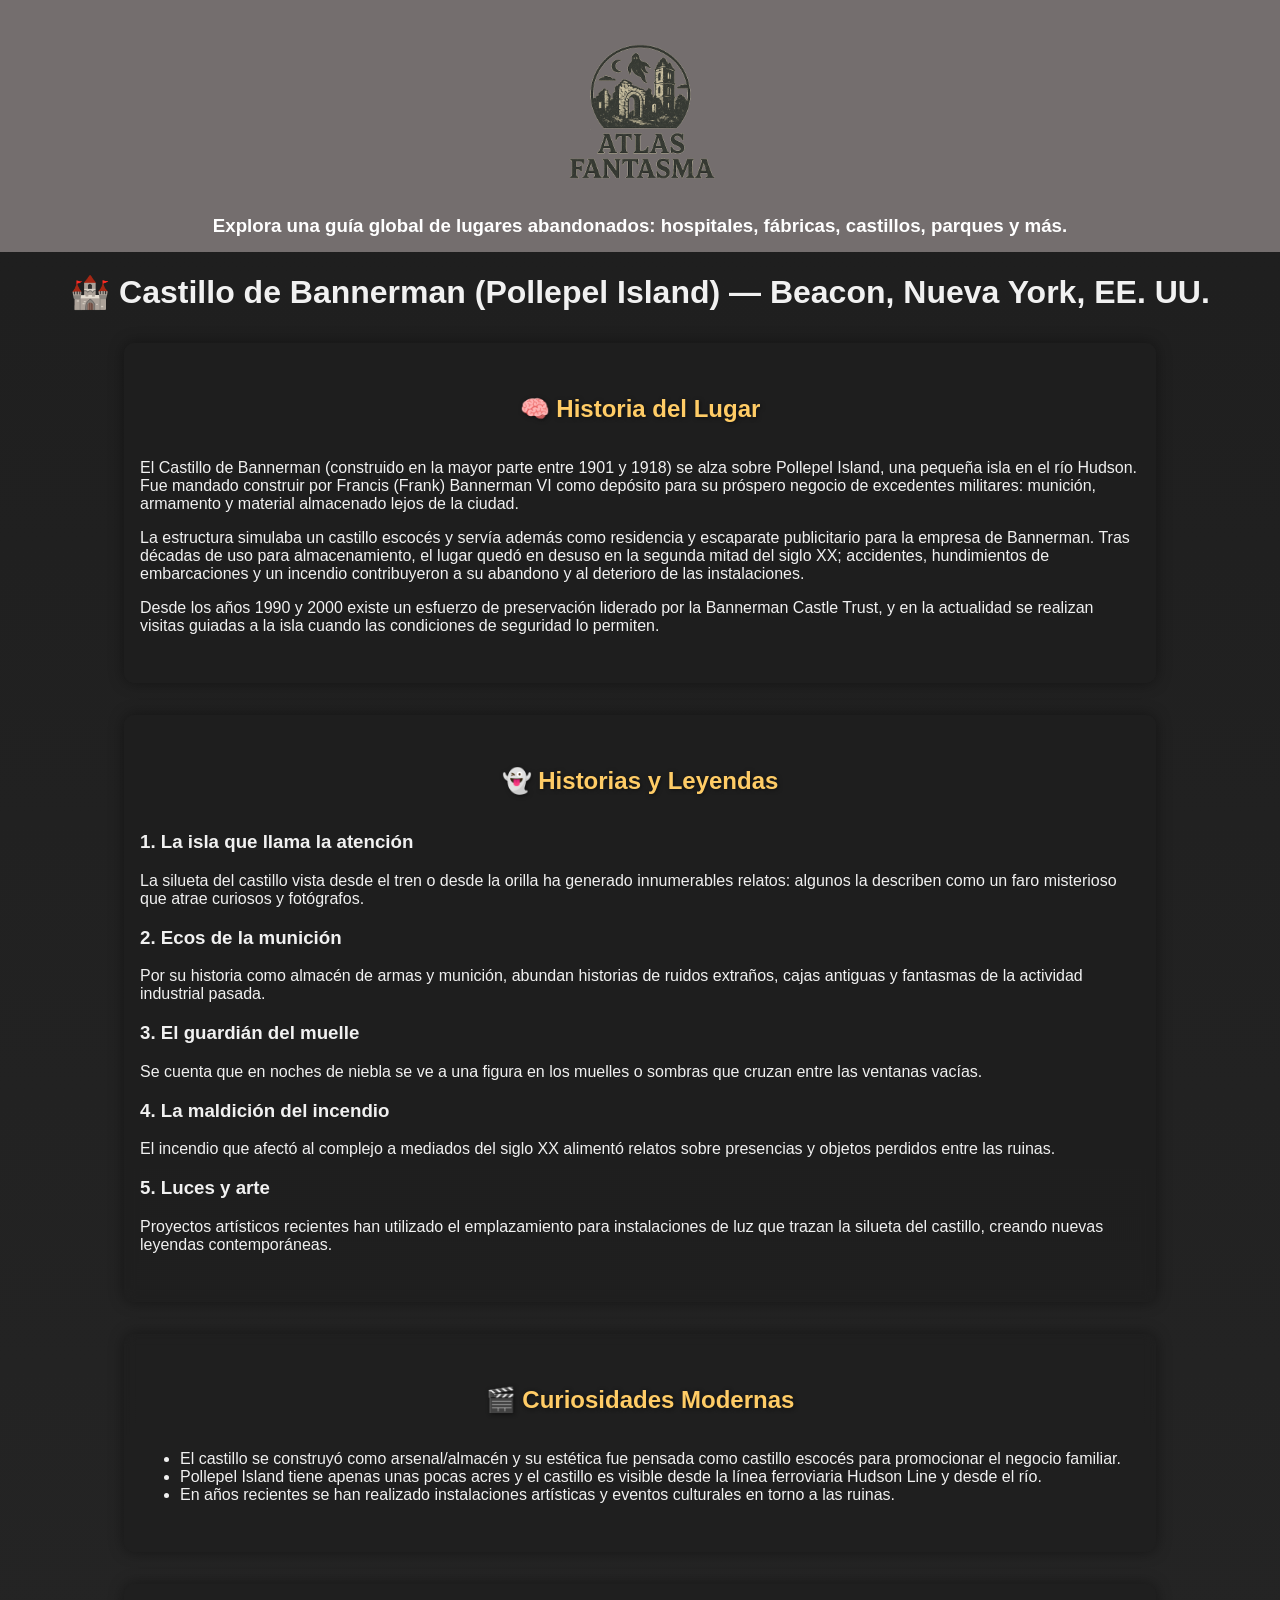
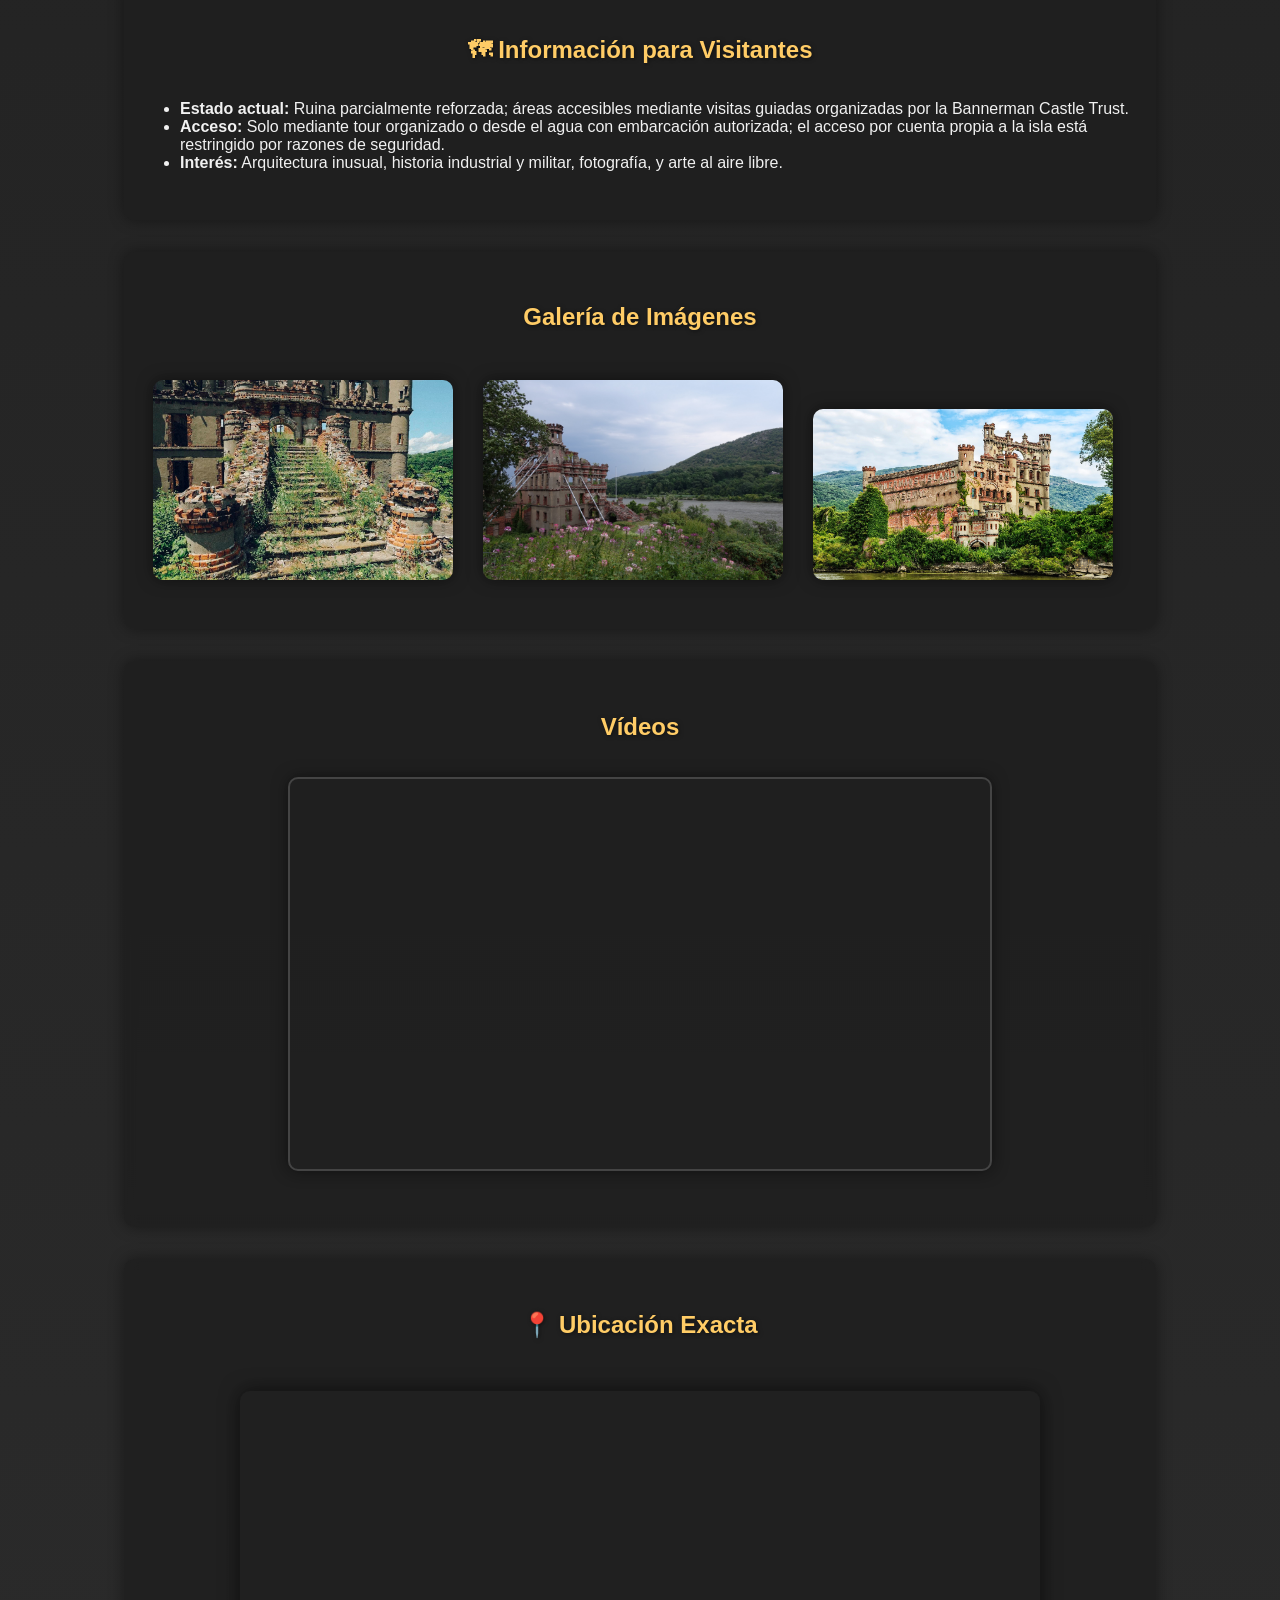
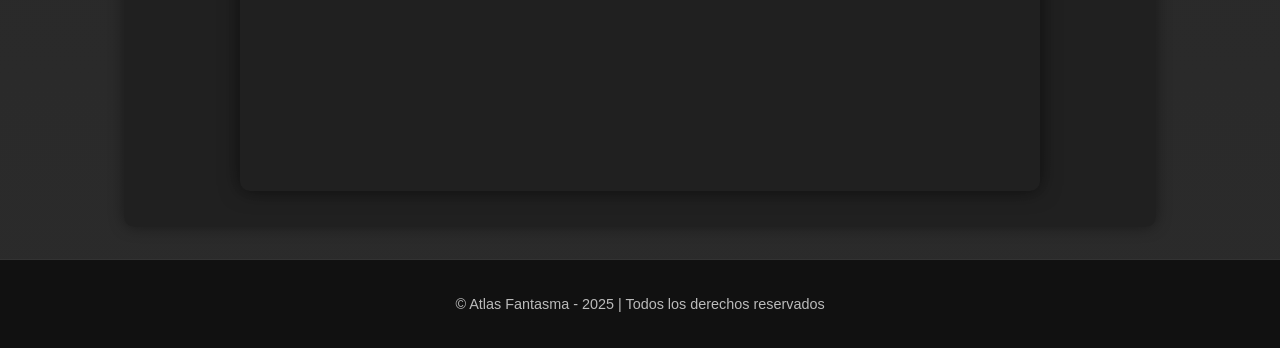
<file: html/bannerman.html>
<!DOCTYPE html>
<html lang="es">
<head>
  <meta charset="UTF-8" />
  <meta name="author" content="Atlas Fantasma">
  <meta name="description" content="Descubre la historia y las leyendas del Castillo de Bannerman, una fortaleza en ruinas situada en una isla del río Hudson.">
  <meta name="robots" content="index, follow">
  <meta name="viewport" content="width=device-width, initial-scale=1" />
  <title>Castillo de Bannerman (Nueva York, EE. UU.) - Atlas Fantasma</title>
    <link rel="icon" href="favicon.ico" type="image/x-icon">
    <link rel="stylesheet" href="../css/body.css">
</head>
<body>
     <!-- === BANNERS LATERALES === -->  <!-- ===
<div class="banner-lateral izquierda">
  <a href="https://tusitio-o-anunciante.com" target="_blank">
    <img src="imagenes/banner-izquierdo.jpg" alt="Publicidad Izquierda">
  </a>
</div>

<div class="banner-lateral derecha">
  <a href="https://tusitio-o-anunciante.com" target="_blank">
    <img src="imagenes/banner-derecho.jpg" alt="Publicidad Derecha">
  </a>
</div>=== -->
   <header>
    <a href="../index.html" target="_self">
    <img src="../imagenes/logo.png" height="180" alt="Atlas Fantasma"></a>
    <h3>Explora una guía global de lugares abandonados: hospitales, fábricas, castillos, parques y más.</h3>
  </header>
  <h1>🏰 Castillo de Bannerman (Pollepel Island) — Beacon, Nueva York, EE. UU.</h1>
  
  

    <section class="historia">
        <h2>🧠 Historia del Lugar</h2>
        <p>
            El Castillo de Bannerman (construido en la mayor parte entre 1901 y 1918) se alza sobre Pollepel Island, una pequeña isla en el río Hudson.
            Fue mandado construir por Francis (Frank) Bannerman VI como depósito para su próspero negocio de excedentes militares: munición, armamento y material almacenado lejos de la ciudad. 
        </p>
        <p>
            La estructura simulaba un castillo escocés y servía además como residencia y escaparate publicitario para la empresa de Bannerman. Tras décadas de uso para almacenamiento, el lugar quedó en desuso en la segunda mitad del siglo XX; accidentes, hundimientos de embarcaciones y un incendio contribuyeron a su abandono y al deterioro de las instalaciones.
        </p>
        <p>
            Desde los años 1990 y 2000 existe un esfuerzo de preservación liderado por la Bannerman Castle Trust, y en la actualidad se realizan visitas guiadas a la isla cuando las condiciones de seguridad lo permiten.
        </p>
    </section>

    <section class="leyendas">
        <h2>👻 Historias y Leyendas</h2>

        <article class="leyenda">
            <h3>1. La isla que llama la atención</h3>
            <p>La silueta del castillo vista desde el tren o desde la orilla ha generado innumerables relatos: algunos la describen como un faro misterioso que atrae curiosos y fotógrafos.</p>
        </article>

        <article class="leyenda">
            <h3>2. Ecos de la munición</h3>
            <p>Por su historia como almacén de armas y munición, abundan historias de ruidos extraños, cajas antiguas y fantasmas de la actividad industrial pasada.</p>
        </article>

        <article class="leyenda">
            <h3>3. El guardián del muelle</h3>
            <p>Se cuenta que en noches de niebla se ve a una figura en los muelles o sombras que cruzan entre las ventanas vacías.</p>
        </article>

        <article class="leyenda">
            <h3>4. La maldición del incendio</h3>
            <p>El incendio que afectó al complejo a mediados del siglo XX alimentó relatos sobre presencias y objetos perdidos entre las ruinas.</p>
        </article>

        <article class="leyenda">
            <h3>5. Luces y arte</h3>
            <p>Proyectos artísticos recientes han utilizado el emplazamiento para instalaciones de luz que trazan la silueta del castillo, creando nuevas leyendas contemporáneas.</p>
        </article>
    </section>

    <section class="curiosidades">
        <h2>🎬 Curiosidades Modernas</h2>
        <ul>
            <li>El castillo se construyó como arsenal/almacén y su estética fue pensada como castillo escocés para promocionar el negocio familiar.</li>
            <li>Pollepel Island tiene apenas unas pocas acres y el castillo es visible desde la línea ferroviaria Hudson Line y desde el río.</li>
            <li>En años recientes se han realizado instalaciones artísticas y eventos culturales en torno a las ruinas.</li>
        </ul>
    </section>

    <section class="info-util">
        <h2>🗺 Información para Visitantes</h2>
        <ul>
            <li><strong>Estado actual:</strong> Ruina parcialmente reforzada; áreas accesibles mediante visitas guiadas organizadas por la Bannerman Castle Trust.</li>
            <li><strong>Acceso:</strong> Solo mediante tour organizado o desde el agua con embarcación autorizada; el acceso por cuenta propia a la isla está restringido por razones de seguridad.</li>
            <li><strong>Interés:</strong> Arquitectura inusual, historia industrial y militar, fotografía, y arte al aire libre.</li>
        </ul>
    </section>


  <section>
    <h2>Galería de Imágenes</h2>
    <a href="../imagenes/bannerman.jpg" target="_self">
    <img src="../imagenes/bannerman.jpg" width="250" alt="Castillo de Bannerman" /></a>
    <a href="../imagenes/bannerman1.jpg" target="_self" >
    <img src="../imagenes/bannerman1.jpg" width="250" alt="Ruinas del Castillo de Bannerman"/></a>
    <a href="../imagenes/bannerman2.jpg" target="_self">
    <img src="../imagenes/bannerman2.jpg" width="250" alt="Vista del Castillo de Bannerman desde el río Hudson" /></a>
    
  </section>

  <section>
    <h2>Vídeos</h2>
    <div class="video-container">
      <!-- Vídeo de exploración de Bannerman (ejemplo) -->
      <iframe src="https://www.youtube.com/embed/8ccVxLv5hII" title="Exploración de Bannerman Castle" frameborder="0" allowfullscreen></iframe>
    </div>
 </section>

 <section class="ubicacion">
  <h2>📍 Ubicación Exacta</h2>
  <iframe 
    src="https://www.google.com/maps/embed?pb=!1m14!1m8!1m3!1d4836.0!2d-73.9889!3d41.4553!3m2!1i1024!2i768!4f13.1!3m3!1m2!1s0x0%3A0x0!2zNDHCsDI3JzE5LjQiTiA3M8KwNTknMTkuNiJX!5e0!3m2!1ses!2sus!4v1699999999999" 
    allowfullscreen="" 
    loading="lazy" 
    referrerpolicy="no-referrer-when-downgrade"
    style="width:100%;height:400px;border:0;">
  </iframe>
</section>

     <footer>
        <p>© Atlas Fantasma - 2025 | Todos los derechos reservados</p>
    </footer>

</body>
</html>
</file>
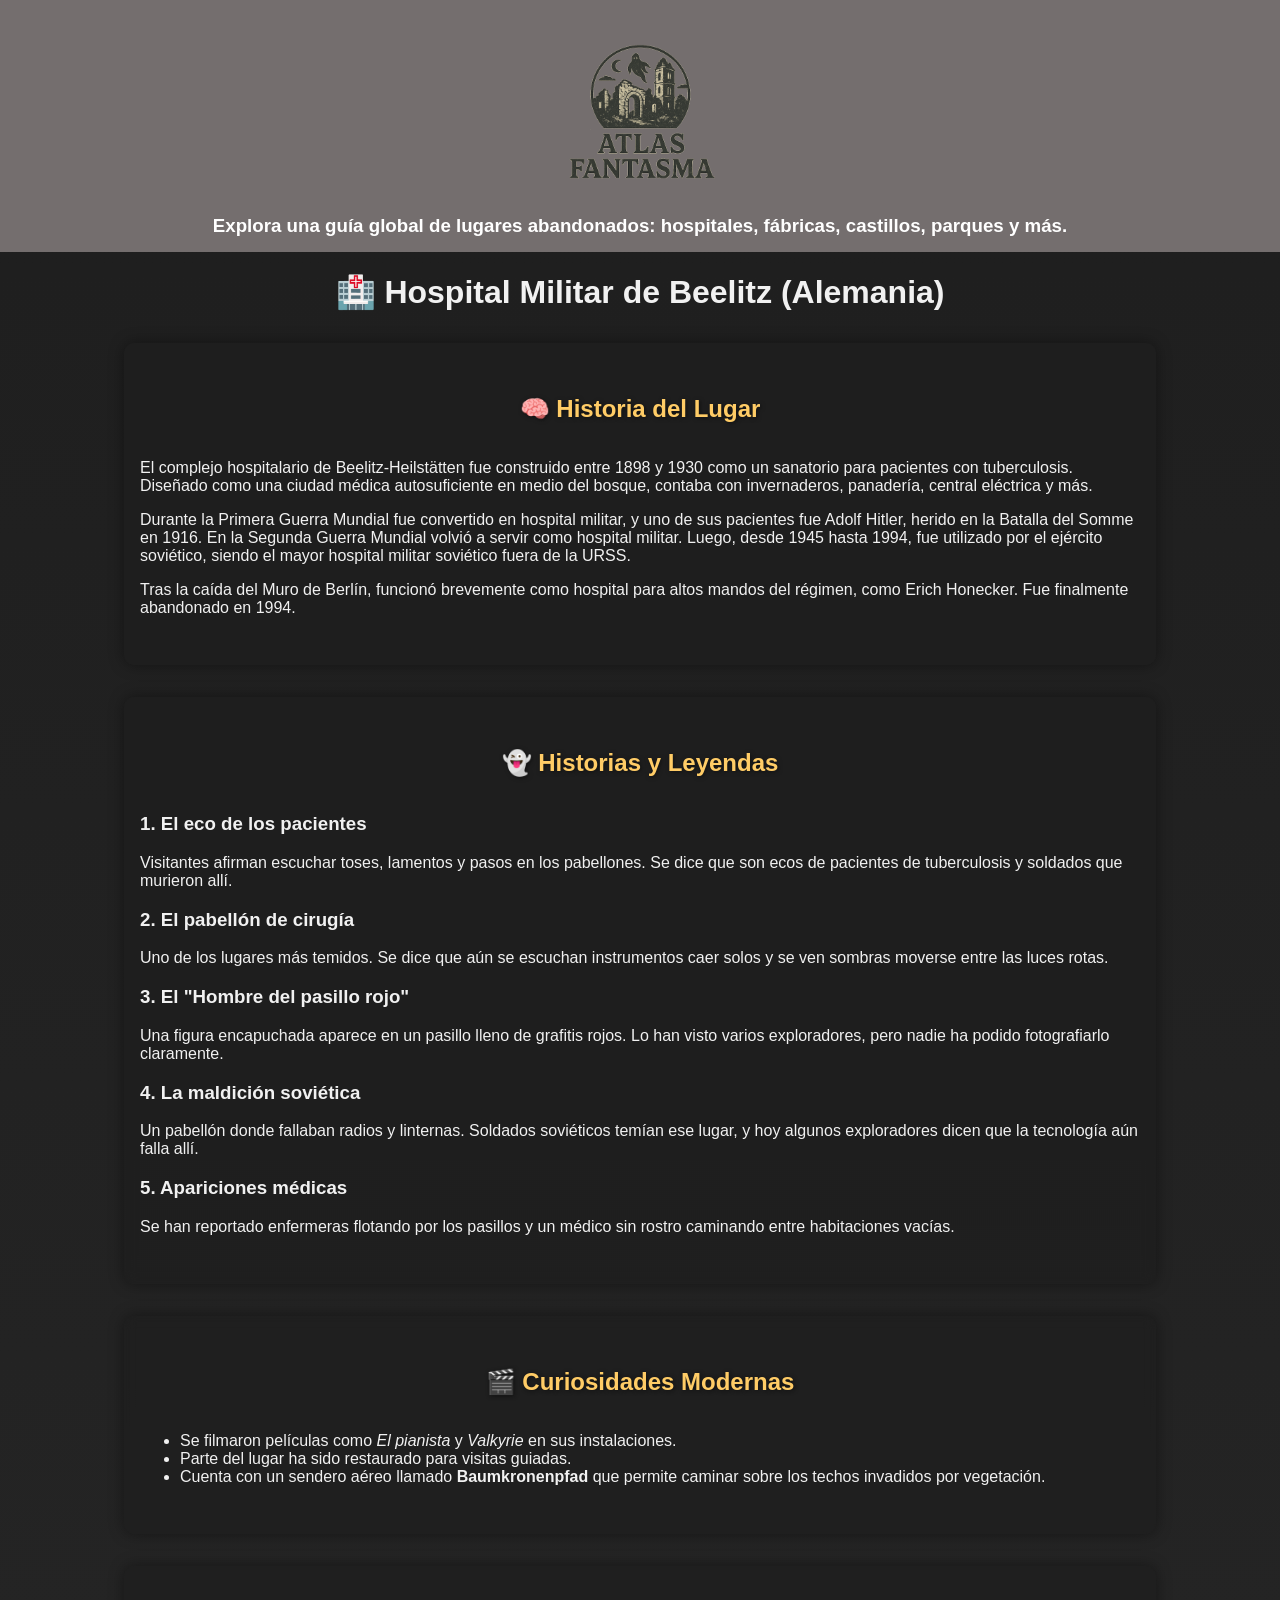
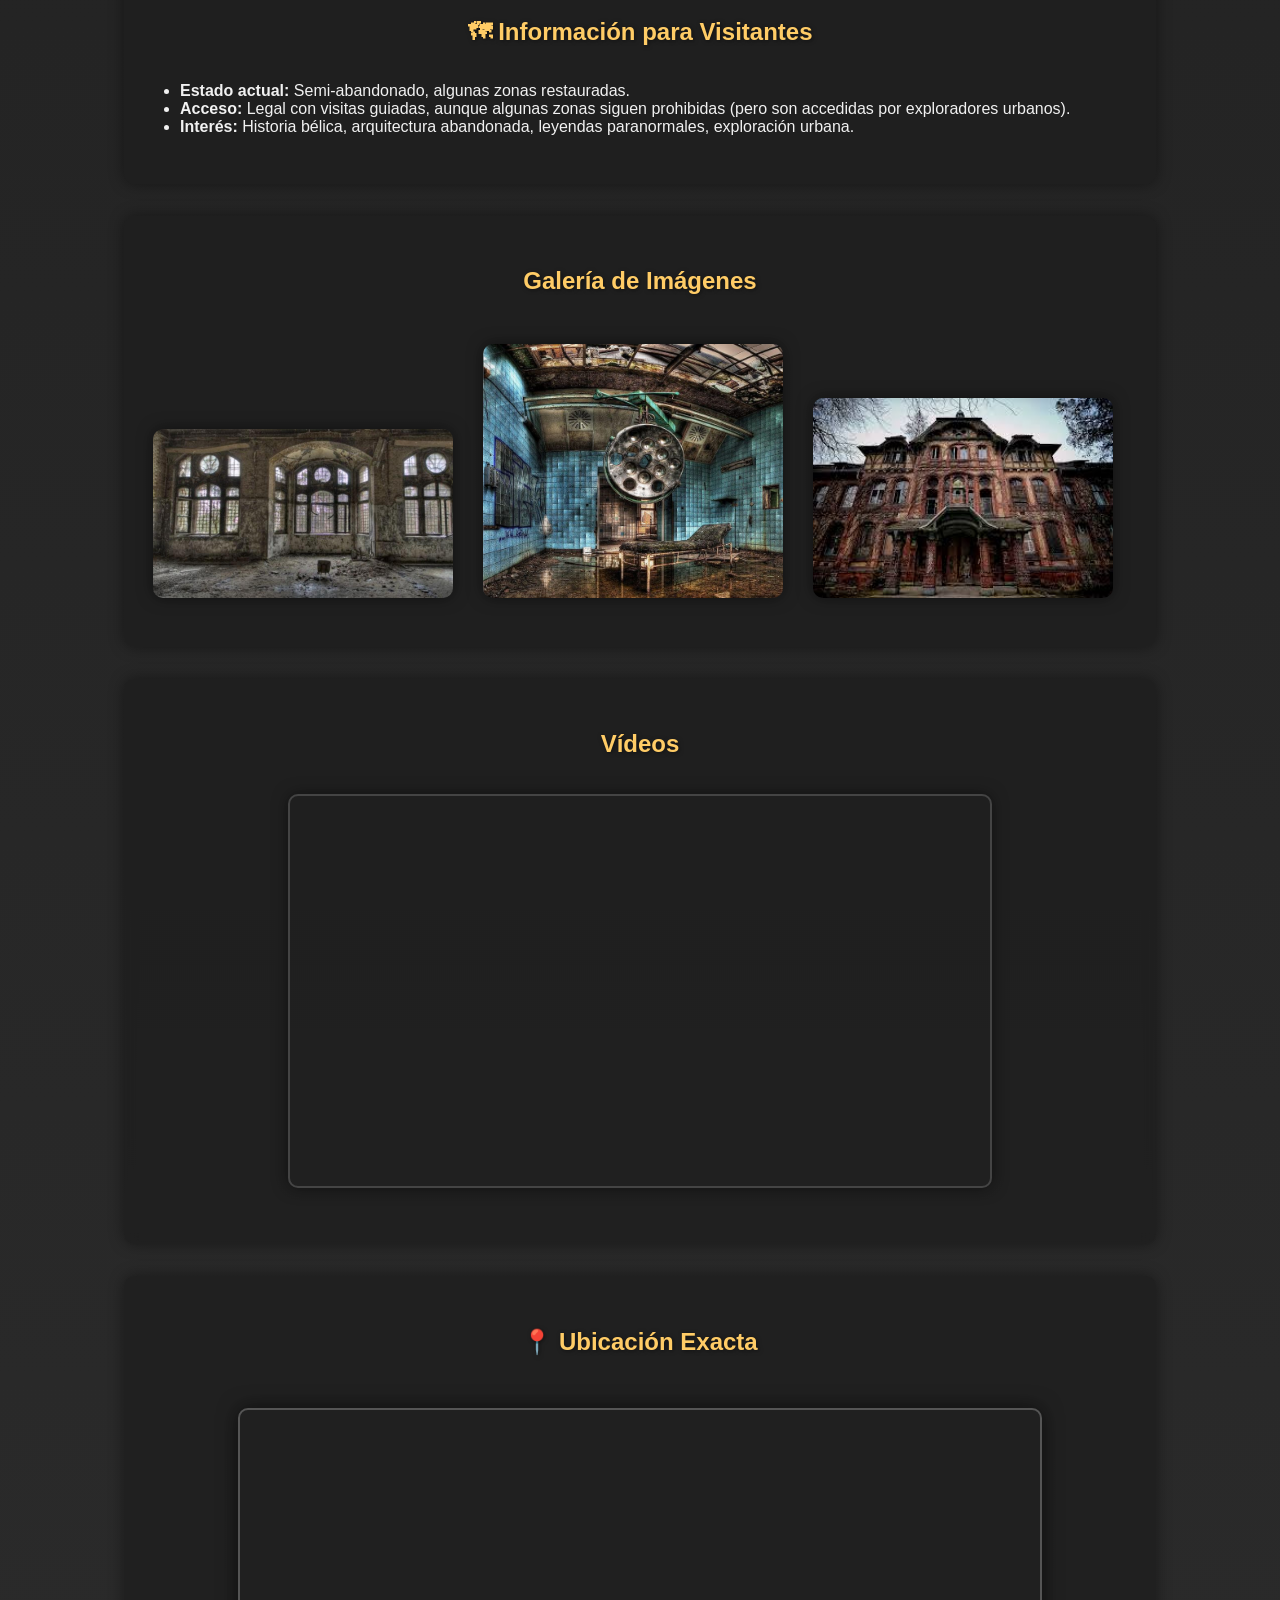
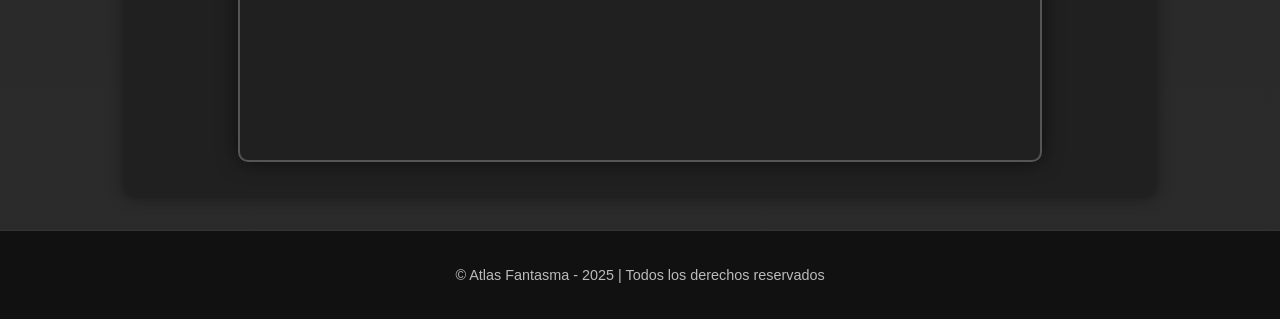
<file: html/HospitalMilitarAlemania.html>
<!DOCTYPE html>
<html lang="es">
<head>
  <meta charset="UTF-8" />
  <meta name="author" content="Atlas Fantasma">
  <meta name="description" content="Historia, leyendas y curiosidades del Hospital Militar de Beelitz, uno de los lugares abandonados más famosos de Alemania.">
  <meta name="robots" content="index, follow">
  <meta name="viewport" content="width=device-width, initial-scale=1" />
  <title>Hospital Militar de Beelitz (Alemania) - Atlas Fantasma</title>
    <link rel="icon" href="favicon.ico" type="image/x-icon">
    <link rel="stylesheet" href="../css/body.css">
 
</head>
<body>
     <!-- === BANNERS LATERALES === -->  <!-- ===
<div class="banner-lateral izquierda">
  <a href="https://tusitio-o-anunciante.com" target="_blank">
    <img src="imagenes/banner-izquierdo.jpg" alt="Publicidad Izquierda">
  </a>
</div>

<div class="banner-lateral derecha">
  <a href="https://tusitio-o-anunciante.com" target="_blank">
    <img src="imagenes/banner-derecho.jpg" alt="Publicidad Derecha">
  </a>
</div>=== -->
   <header>
    <a href="../index.html" target="_self">
    <img src="../imagenes/logo.png" height="180"  alt="Atlas Fantasma"></a>
    <h3>Explora una guía global de lugares abandonados: hospitales, fábricas, castillos, parques y más.</h3>
  </header>
  <h1>🏥 Hospital Militar de Beelitz (Alemania)</h1>
  
 

    <section class="historia">
        <h2>🧠 Historia del Lugar</h2>
        <p>
            El complejo hospitalario de Beelitz-Heilstätten fue construido entre 1898 y 1930 como un sanatorio para pacientes con tuberculosis. 
            Diseñado como una ciudad médica autosuficiente en medio del bosque, contaba con invernaderos, panadería, central eléctrica y más.
        </p>
        <p>
            Durante la Primera Guerra Mundial fue convertido en hospital militar, y uno de sus pacientes fue Adolf Hitler, herido en la Batalla del Somme en 1916.
            En la Segunda Guerra Mundial volvió a servir como hospital militar. Luego, desde 1945 hasta 1994, fue utilizado por el ejército soviético, siendo el mayor hospital militar soviético fuera de la URSS.
        </p>
        <p>
            Tras la caída del Muro de Berlín, funcionó brevemente como hospital para altos mandos del régimen, como Erich Honecker. Fue finalmente abandonado en 1994.
        </p>
    </section>

    <section class="leyendas">
        <h2>👻 Historias y Leyendas</h2>

        <article class="leyenda">
            <h3>1. El eco de los pacientes</h3>
            <p>Visitantes afirman escuchar toses, lamentos y pasos en los pabellones. Se dice que son ecos de pacientes de tuberculosis y soldados que murieron allí.</p>
        </article>

        <article class="leyenda">
            <h3>2. El pabellón de cirugía</h3>
            <p>Uno de los lugares más temidos. Se dice que aún se escuchan instrumentos caer solos y se ven sombras moverse entre las luces rotas.</p>
        </article>

        <article class="leyenda">
            <h3>3. El "Hombre del pasillo rojo"</h3>
            <p>Una figura encapuchada aparece en un pasillo lleno de grafitis rojos. Lo han visto varios exploradores, pero nadie ha podido fotografiarlo claramente.</p>
        </article>

        <article class="leyenda">
            <h3>4. La maldición soviética</h3>
            <p>Un pabellón donde fallaban radios y linternas. Soldados soviéticos temían ese lugar, y hoy algunos exploradores dicen que la tecnología aún falla allí.</p>
        </article>

        <article class="leyenda">
            <h3>5. Apariciones médicas</h3>
            <p>Se han reportado enfermeras flotando por los pasillos y un médico sin rostro caminando entre habitaciones vacías.</p>
        </article>
    </section>

    <section class="curiosidades">
        <h2>🎬 Curiosidades Modernas</h2>
        <ul>
            <li>Se filmaron películas como <em>El pianista</em> y <em>Valkyrie</em> en sus instalaciones.</li>
            <li>Parte del lugar ha sido restaurado para visitas guiadas.</li>
            <li>Cuenta con un sendero aéreo llamado <strong>Baumkronenpfad</strong> que permite caminar sobre los techos invadidos por vegetación.</li>
        </ul>
    </section>

    <section class="info-util">
        <h2>🗺 Información para Visitantes</h2>
        <ul>
            <li><strong>Estado actual:</strong> Semi-abandonado, algunas zonas restauradas.</li>
            <li><strong>Acceso:</strong> Legal con visitas guiadas, aunque algunas zonas siguen prohibidas (pero son accedidas por exploradores urbanos).</li>
            <li><strong>Interés:</strong> Historia bélica, arquitectura abandonada, leyendas paranormales, exploración urbana.</li>
        </ul>
    </section>

 


  <section>
    <h2>Galería de Imágenes</h2>
    <a href="../imagenes/hospital.jpg" target="_self">
    <img src="../imagenes/hospital.jpg" width="250" alt="Hospital Militar de Beelitz" /></a>
    <a href="../imagenes/hospital0.jpg" target="_self">
    <img src="../imagenes/hospital0.jpg" width="250" alt="Pasillos del Hospital Militar de Beelitz"/></a>
    <a href="../imagenes/hospital1.jpg" target="_self">
    <img src="../imagenes/hospital1.jpg" width="250" alt="Interior abandonado del Hospital Militar de Beelitz"/></a>
    
  </section>

  <section>
    <h2>Vídeos</h2>
    <div class="video-container">
      <iframe src="https://www.youtube.com/embed/rLXuM6tF5sw" title="Exploración de Beelitz-Heilstätten" frameborder="0" allowfullscreen></iframe>
    </div>
 </section>
 <section class="ubicacion">
  <h2>📍 Ubicación Exacta</h2>
  <iframe 
    src="https://www.google.com/maps/embed?pb=!1m14!1m8!1m3!1d9697.63031305192!2d12.965431!3d52.245569!3m2!1i1024!2i768!4f13.1!3m3!1m2!1s0x47a8e7ff3e8bb1bb%3A0x123456789abcdef!2sBeelitz-Heilst%C3%A4tten!5e0!3m2!1ses!2sus!4v1698200000000" 
    allowfullscreen="" 
    loading="lazy" 
    referrerpolicy="no-referrer-when-downgrade">
  </iframe>
</section>


 
     <footer>
        <p>© Atlas Fantasma - 2025 | Todos los derechos reservados</p>
    </footer>

</body>
</html>
</file>
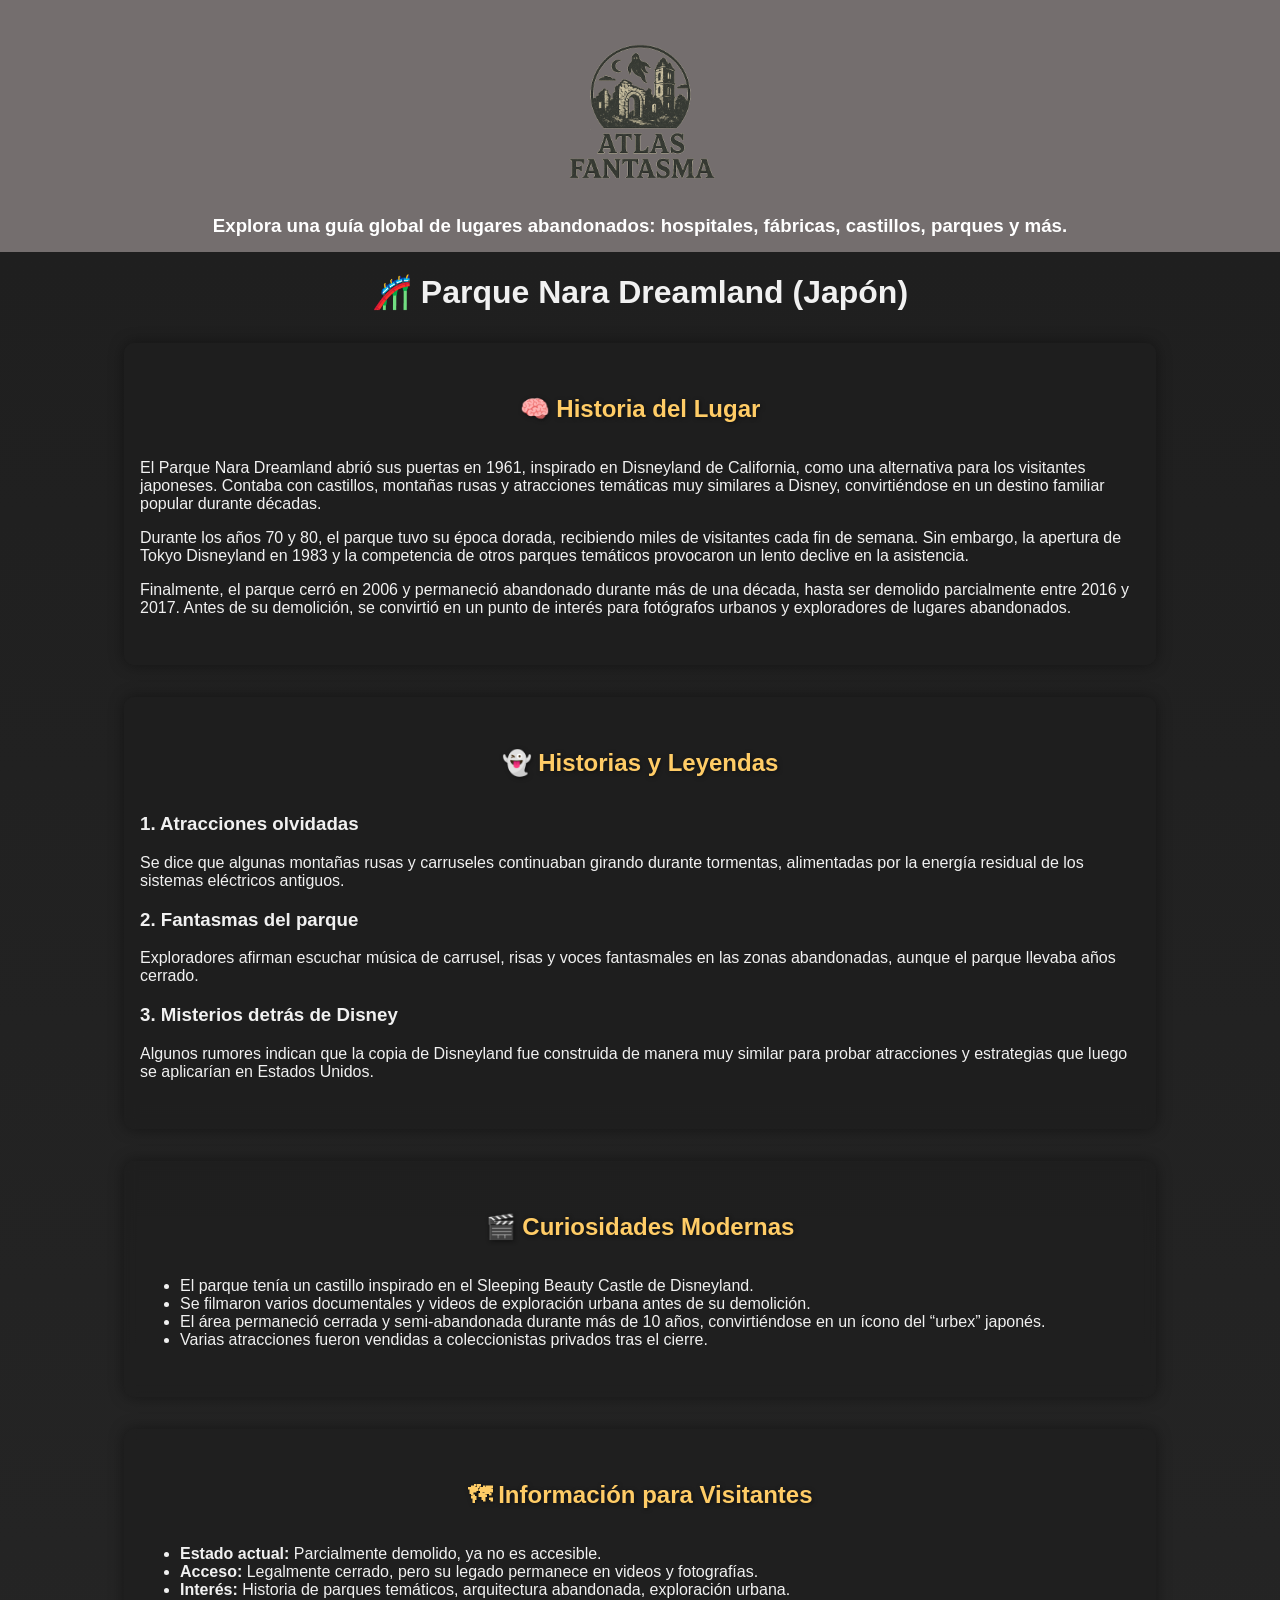
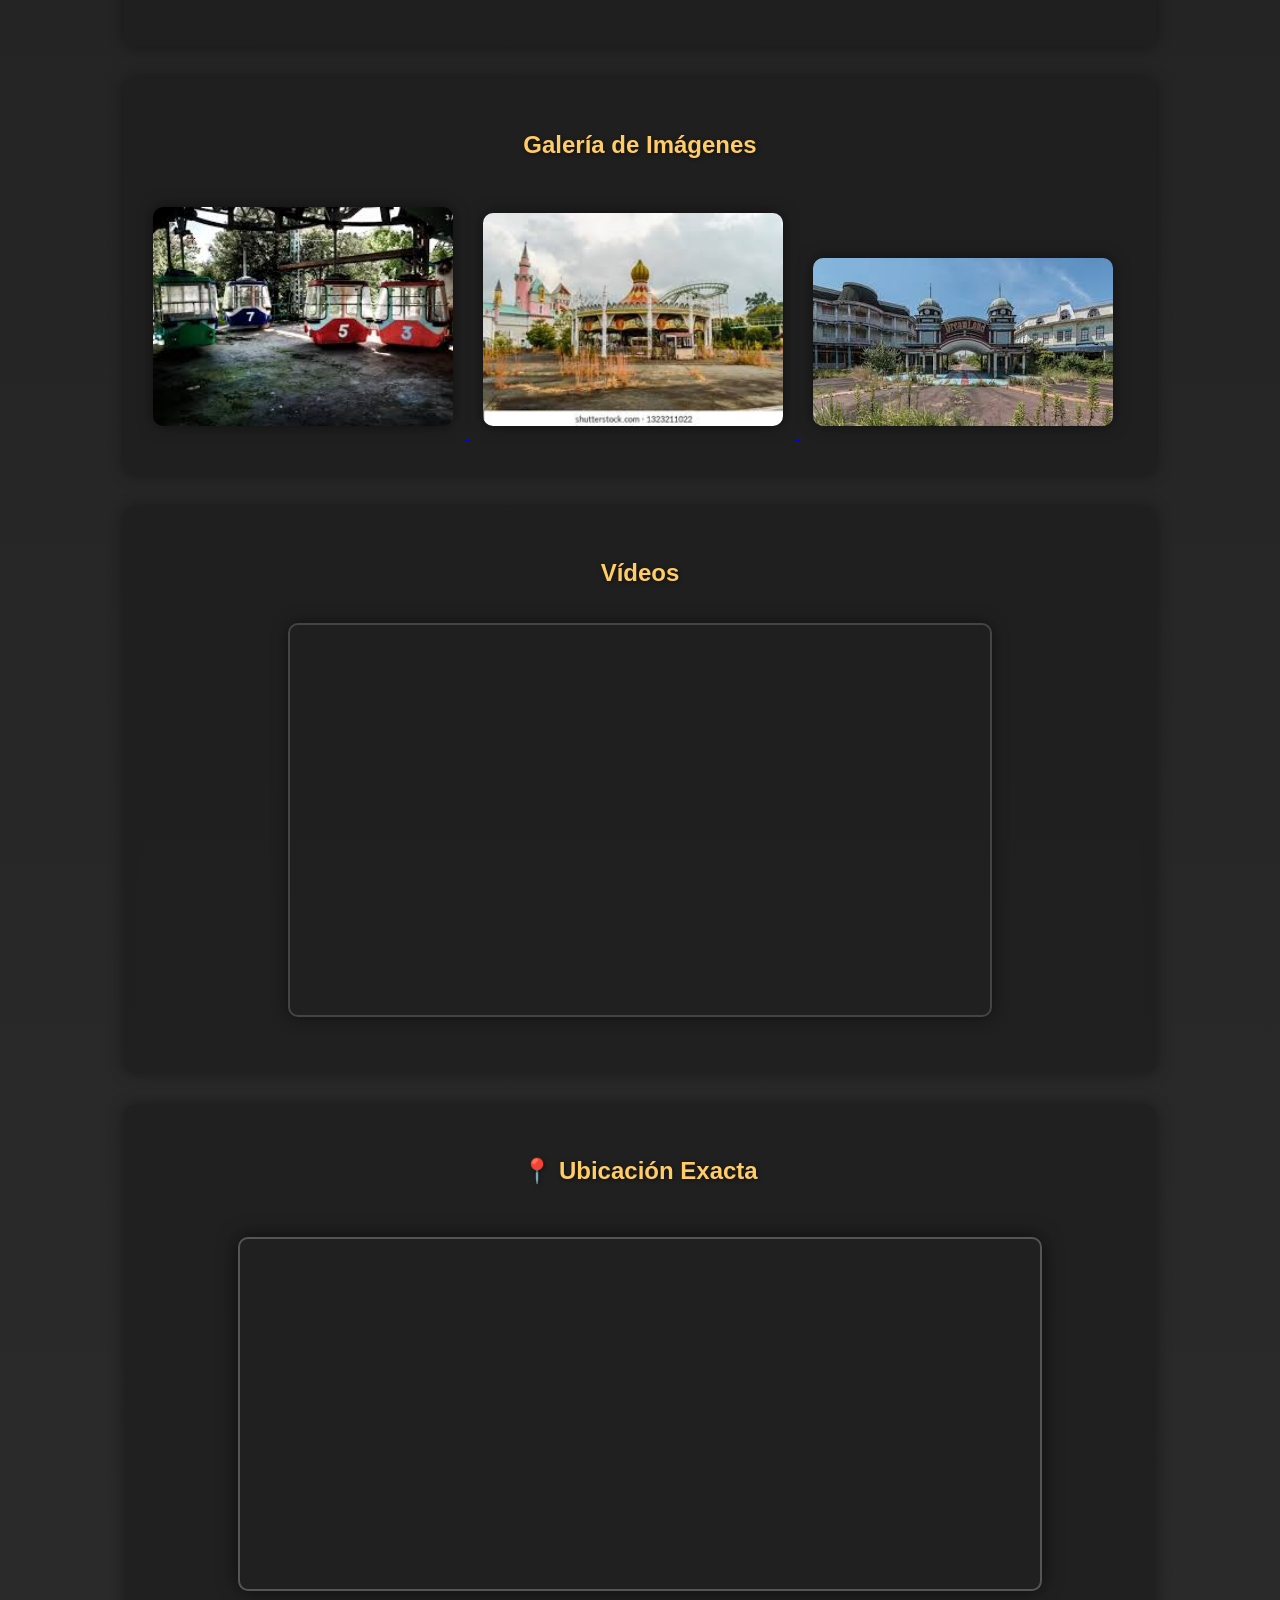
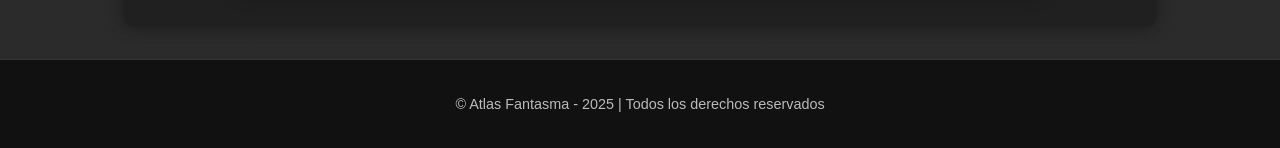
<file: html/parquenara.html>
<!DOCTYPE html>
<html lang="es">
<head>
  <meta charset="UTF-8" />
  <meta name="viewport" content="width=device-width, initial-scale=1" />
  <title> Parque Nara Dreamland (Japón) - Atlas Fantasma</title>
  <link rel="icon" href="favicon.ico" type="image/x-icon">
  <link rel="stylesheet" href="../css/body.css">
</head>
<body>
   <!-- === BANNERS LATERALES === -->  <!-- ===
<div class="banner-lateral izquierda">
  <a href="https://tusitio-o-anunciante.com" target="_blank">
    <img src="imagenes/banner-izquierdo.jpg" alt="Publicidad Izquierda">
  </a>
</div>

<div class="banner-lateral derecha">
  <a href="https://tusitio-o-anunciante.com" target="_blank">
    <img src="imagenes/banner-derecho.jpg" alt="Publicidad Derecha">
  </a>
</div>=== -->
  <header>
    <a href="../index.html" target="_self">
      <img src="../imagenes/logo.png" height="180" alt="Logo de Atlas Fantasma">
    </a>
    <h3>Explora una guía global de lugares abandonados: hospitales, fábricas, castillos, parques y más.</h3>
  </header>
  <h1>🎢 Parque Nara Dreamland (Japón)</h1>
  
  <section class="historia">
    <h2>🧠 Historia del Lugar</h2>
    <p>
      El Parque Nara Dreamland abrió sus puertas en 1961, inspirado en Disneyland de California, como una alternativa para los visitantes japoneses. Contaba con castillos, montañas rusas y atracciones temáticas muy similares a Disney, convirtiéndose en un destino familiar popular durante décadas.
    </p>
    <p>
      Durante los años 70 y 80, el parque tuvo su época dorada, recibiendo miles de visitantes cada fin de semana. Sin embargo, la apertura de Tokyo Disneyland en 1983 y la competencia de otros parques temáticos provocaron un lento declive en la asistencia.
    </p>
    <p>
      Finalmente, el parque cerró en 2006 y permaneció abandonado durante más de una década, hasta ser demolido parcialmente entre 2016 y 2017. Antes de su demolición, se convirtió en un punto de interés para fotógrafos urbanos y exploradores de lugares abandonados.
    </p>
  </section>

  <section class="leyendas">
    <h2>👻 Historias y Leyendas</h2>
    <article class="leyenda">
      <h3>1. Atracciones olvidadas</h3>
      <p>Se dice que algunas montañas rusas y carruseles continuaban girando durante tormentas, alimentadas por la energía residual de los sistemas eléctricos antiguos.</p>
    </article>
    <article class="leyenda">
      <h3>2. Fantasmas del parque</h3>
      <p>Exploradores afirman escuchar música de carrusel, risas y voces fantasmales en las zonas abandonadas, aunque el parque llevaba años cerrado.</p>
    </article>
    <article class="leyenda">
      <h3>3. Misterios detrás de Disney</h3>
      <p>Algunos rumores indican que la copia de Disneyland fue construida de manera muy similar para probar atracciones y estrategias que luego se aplicarían en Estados Unidos.</p>
    </article>
  </section>

  <section class="curiosidades">
    <h2>🎬 Curiosidades Modernas</h2>
    <ul>
      <li>El parque tenía un castillo inspirado en el Sleeping Beauty Castle de Disneyland.</li>
      <li>Se filmaron varios documentales y videos de exploración urbana antes de su demolición.</li>
      <li>El área permaneció cerrada y semi-abandonada durante más de 10 años, convirtiéndose en un ícono del “urbex” japonés.</li>
      <li>Varias atracciones fueron vendidas a coleccionistas privados tras el cierre.</li>
    </ul>
  </section>

  <section class="info-util">
    <h2>🗺 Información para Visitantes</h2>
    <ul>
      <li><strong>Estado actual:</strong> Parcialmente demolido, ya no es accesible.</li>
      <li><strong>Acceso:</strong> Legalmente cerrado, pero su legado permanece en videos y fotografías.</li>
      <li><strong>Interés:</strong> Historia de parques temáticos, arquitectura abandonada, exploración urbana.</li>
    </ul>
  </section>

  <section>
    <h2>Galería de Imágenes</h2>
    <a href="../imagenes/nara.jpg" target="_self">
      <img src="../imagenes/nara.jpg" width="250" alt="Entrada de Nara Dreamland"/>
    </a>
    <a href="../imagenes/nara0.jpg" target="_self">
      <img src="../imagenes/nara0.jpg" width="250" alt="Montaña rusa abandonada"/>
    </a>
    <a href="../imagenes/nara1.jpg" target="_self">
      <img src="../imagenes/nara1.jpg" width="250" alt="Castillo abandonado"/>
    </a>
  </section>

  <section>
    <h2>Vídeos</h2>
    <div class="video-container">
      <iframe  src="https://www.youtube.com/embed/gnLOzh9XpdU" title="Exploración urbana de Nara Dreamland" frameborder="0" allowfullscreen></iframe>
    </div>
  </section>
  <section class="ubicacion">
  <h2>📍 Ubicación Exacta</h2>
  <iframe 
    src="https://www.google.com/maps/embed?pb=!1m14!1m8!1m3!1d9697.63031305192!2d135.824252777778!3d34.7000444444444!3m2!1i1024!2i768!4f13.1!3m3!1m2!1s0x6000b2b2b2b2b2b2%3A0x123456789abcdef!2sNara+Dreamland!5e0!3m2!1ses!2sus!4v1698200000000" 
    allowfullscreen="" 
    loading="lazy" 
    referrerpolicy="no-referrer-when-downgrade">
  </iframe>
</section>


  <footer>
    <p>© Atlas Fantasma - 2025 | Todos los derechos reservados</p>
  </footer>
</body>
</html>
</file>
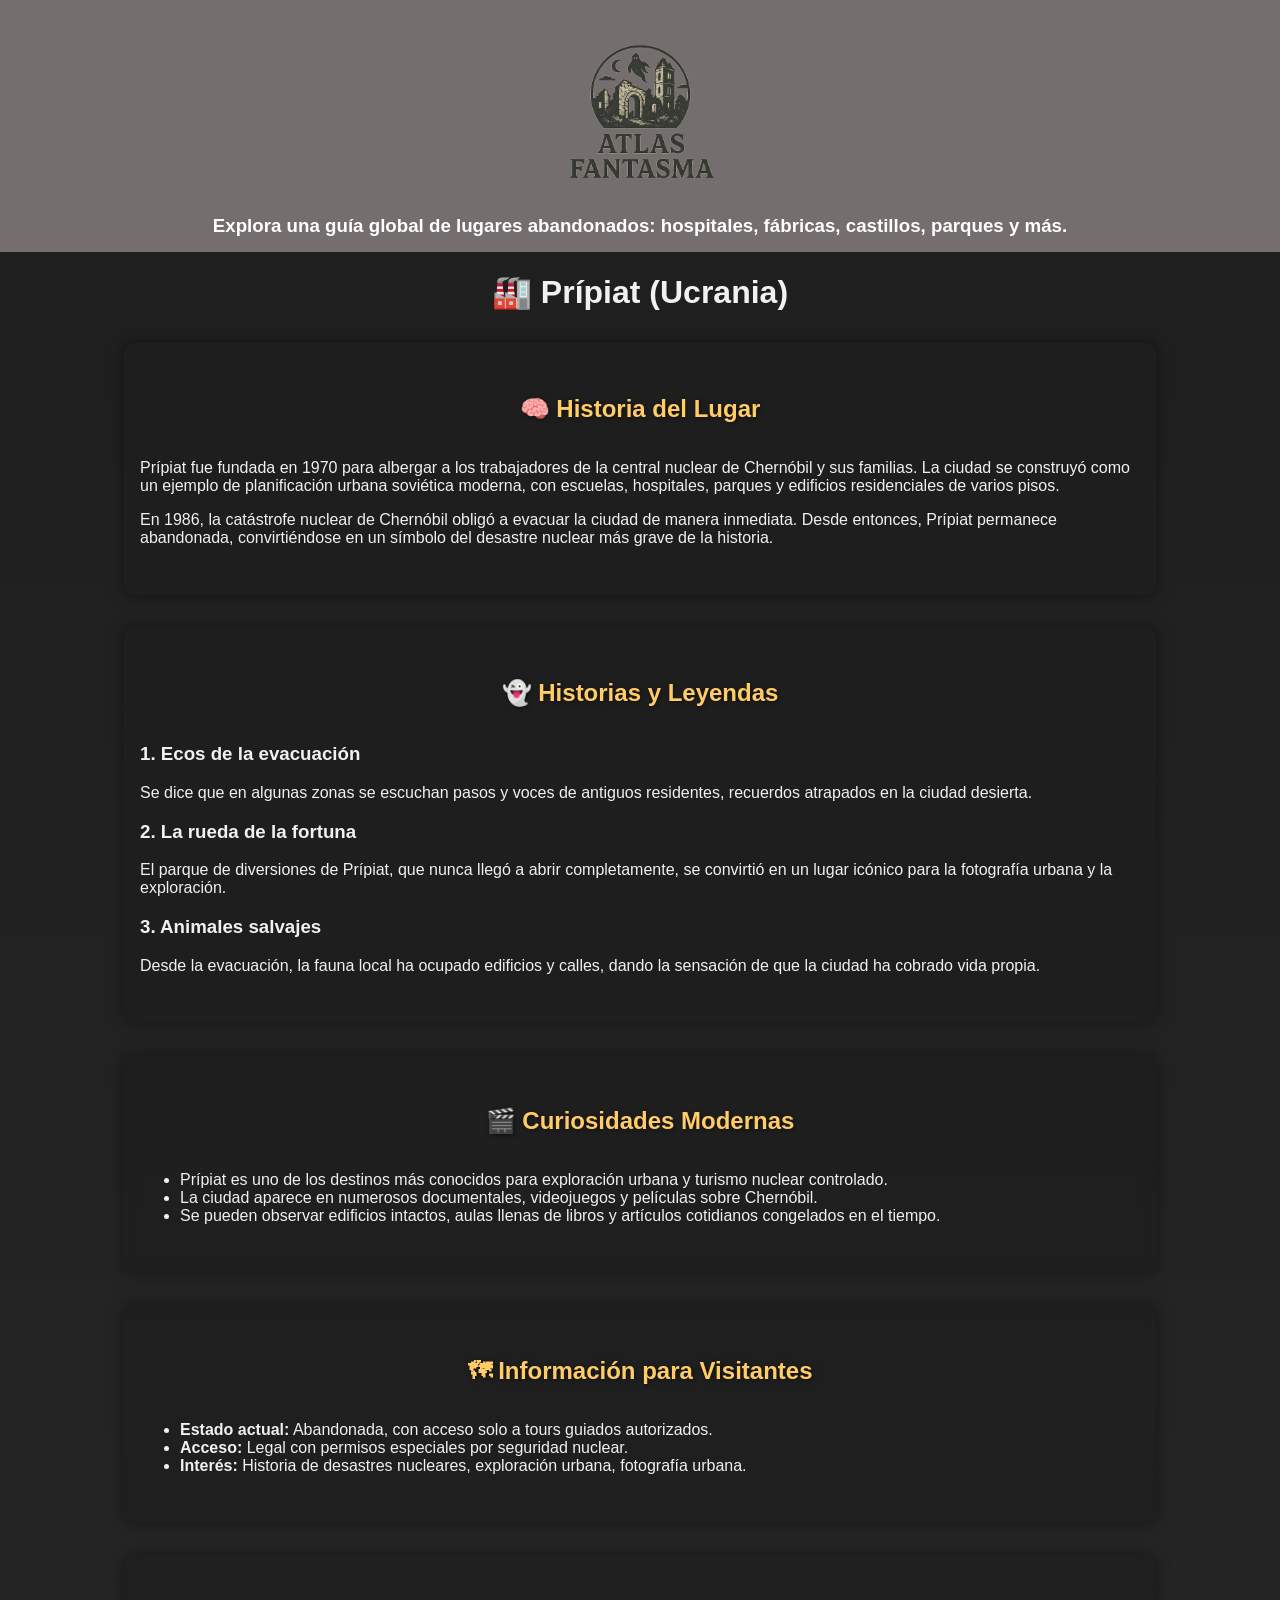
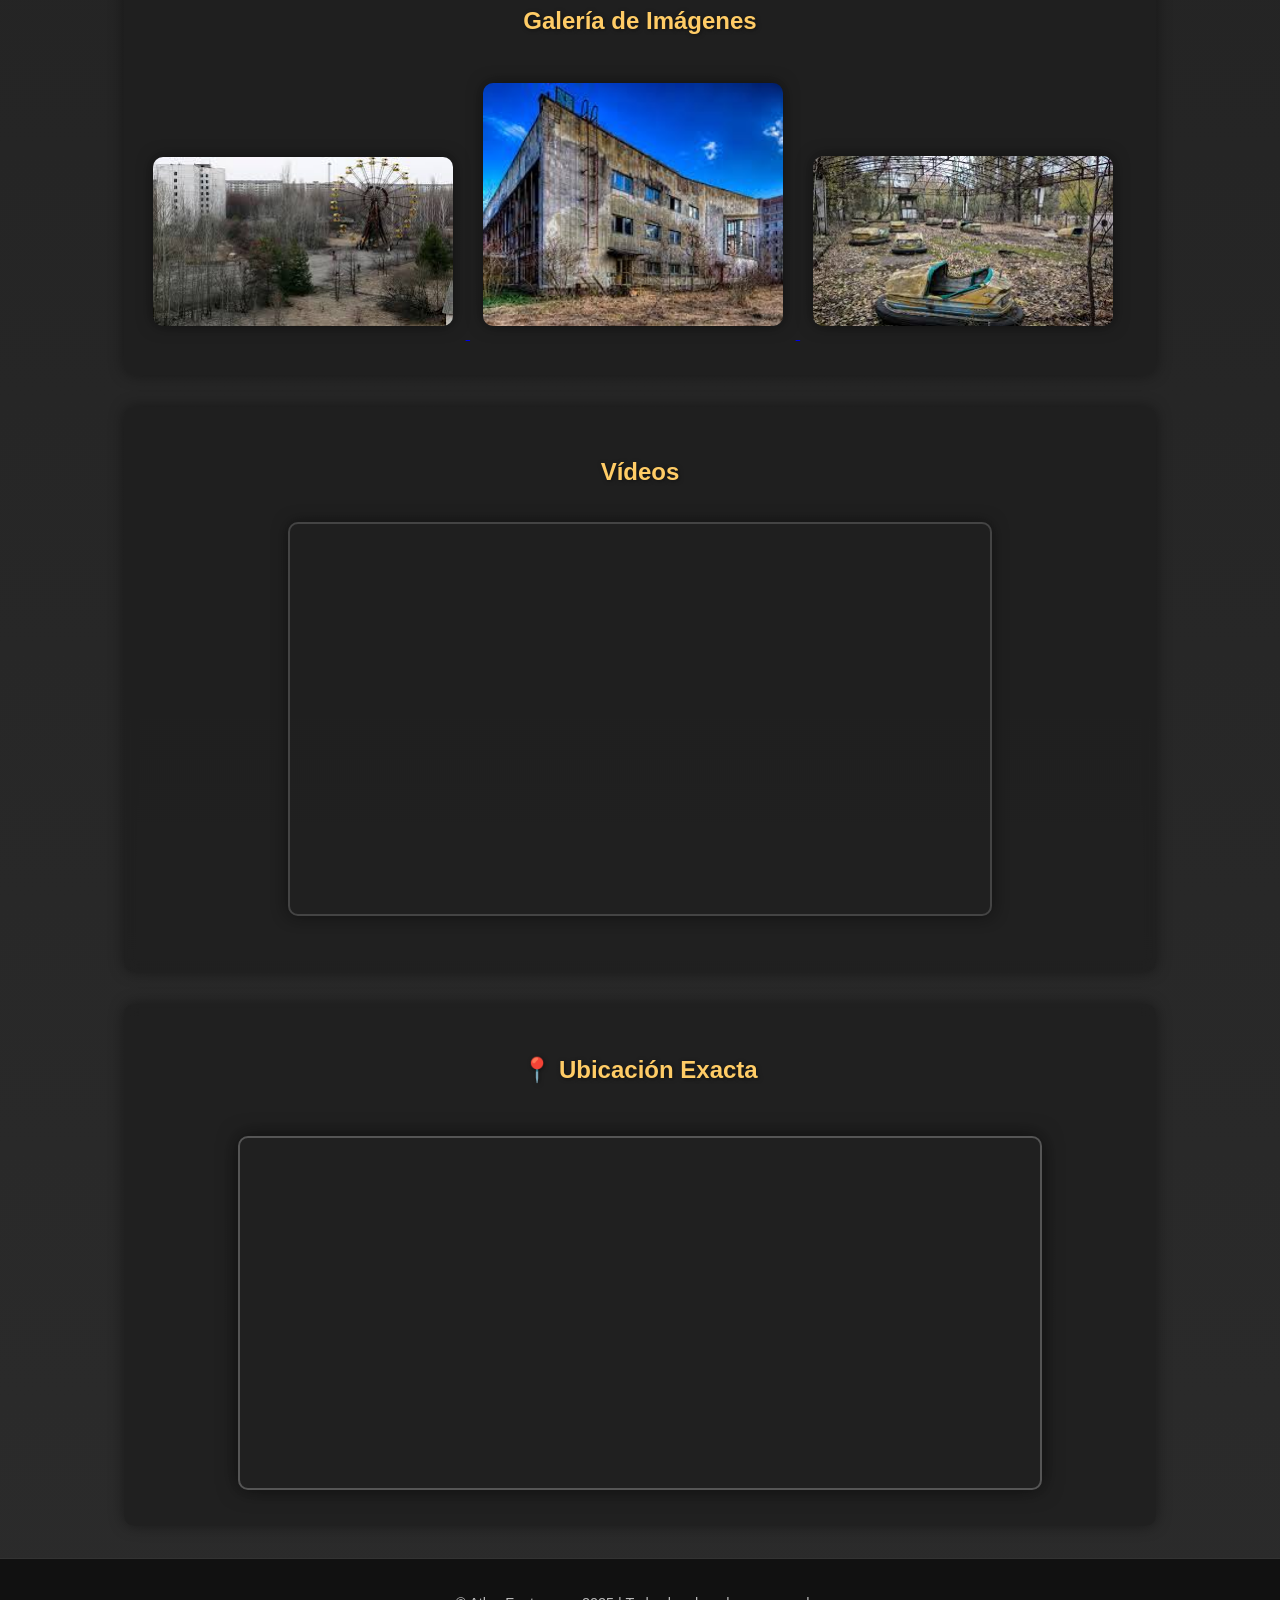
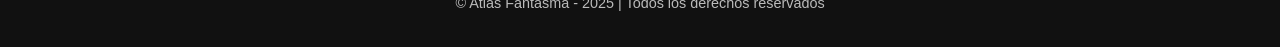
<file: html/pripiat.html>
<!DOCTYPE html>
<html lang="es">
<head>
  <meta charset="UTF-8" />
  <meta name="viewport" content="width=device-width, initial-scale=1" />
  <title> Prípiat (Ucrania) - Atlas Fantasma</title>
  <link rel="icon" href="favicon.ico" type="image/x-icon">
  <link rel="stylesheet" href="../css/body.css">
 
</head>
<body>
   <!-- === BANNERS LATERALES === -->  <!-- ===
<div class="banner-lateral izquierda">
  <a href="https://tusitio-o-anunciante.com" target="_blank">
    <img src="imagenes/banner-izquierdo.jpg" alt="Publicidad Izquierda">
  </a>
</div>

<div class="banner-lateral derecha">
  <a href="https://tusitio-o-anunciante.com" target="_blank">
    <img src="imagenes/banner-derecho.jpg" alt="Publicidad Derecha">
  </a>
</div>=== -->
  <header>
    <a href="../index.html" target="_self">
      <img src="../imagenes/logo.png" height="180" alt="Logo de Atlas Fantasma">
    </a>
    <h3>Explora una guía global de lugares abandonados: hospitales, fábricas, castillos, parques y más.</h3>
  </header>
  <h1>🏭 Prípiat (Ucrania)</h1>
  
  <section class="historia">
    <h2>🧠 Historia del Lugar</h2>
    <p>
      Prípiat fue fundada en 1970 para albergar a los trabajadores de la central nuclear de Chernóbil y sus familias. La ciudad se construyó como un ejemplo de planificación urbana soviética moderna, con escuelas, hospitales, parques y edificios residenciales de varios pisos.
    </p>
    <p>
      En 1986, la catástrofe nuclear de Chernóbil obligó a evacuar la ciudad de manera inmediata. Desde entonces, Prípiat permanece abandonada, convirtiéndose en un símbolo del desastre nuclear más grave de la historia.
    </p>
  </section>

  <section class="leyendas">
    <h2>👻 Historias y Leyendas</h2>
    <article class="leyenda">
      <h3>1. Ecos de la evacuación</h3>
      <p>Se dice que en algunas zonas se escuchan pasos y voces de antiguos residentes, recuerdos atrapados en la ciudad desierta.</p>
    </article>
    <article class="leyenda">
      <h3>2. La rueda de la fortuna</h3>
      <p>El parque de diversiones de Prípiat, que nunca llegó a abrir completamente, se convirtió en un lugar icónico para la fotografía urbana y la exploración.</p>
    </article>
    <article class="leyenda">
      <h3>3. Animales salvajes</h3>
      <p>Desde la evacuación, la fauna local ha ocupado edificios y calles, dando la sensación de que la ciudad ha cobrado vida propia.</p>
    </article>
  </section>

  <section class="curiosidades">
    <h2>🎬 Curiosidades Modernas</h2>
    <ul>
      <li>Prípiat es uno de los destinos más conocidos para exploración urbana y turismo nuclear controlado.</li>
      <li>La ciudad aparece en numerosos documentales, videojuegos y películas sobre Chernóbil.</li>
      <li>Se pueden observar edificios intactos, aulas llenas de libros y artículos cotidianos congelados en el tiempo.</li>
    </ul>
  </section>

  <section class="info-util">
    <h2>🗺 Información para Visitantes</h2>
    <ul>
      <li><strong>Estado actual:</strong> Abandonada, con acceso solo a tours guiados autorizados.</li>
      <li><strong>Acceso:</strong> Legal con permisos especiales por seguridad nuclear.</li>
      <li><strong>Interés:</strong> Historia de desastres nucleares, exploración urbana, fotografía urbana.</li>
    </ul>
  </section>

  <section>
    <h2>Galería de Imágenes</h2>
    <a href="../imagenes/pripiat.jpg" target="_self">
      <img src="../imagenes/pripiat.jpg" width="250" alt="Edificio abandonado en Prípiat"/>
    </a>
    <a href="../imagenes/pripiat0.jpg" target="_self">
      <img src="../imagenes/pripiat0.jpg" width="250" alt="Rueda de la fortuna del parque de Prípiat"/>
    </a>
    <a href="../imagenes/pripiat1.jpg" target="_self">
      <img src="../imagenes/pripiat1.jpg" width="250" alt="Calles desiertas de Prípiat"/>
    </a>
  </section>

  <section>
    <h2>Vídeos</h2>
    <div class="video-container">
      <iframe  src="https://www.youtube.com/embed/DVpxh7Cf3TE" title="Exploración urbana de Prípiat" frameborder="0" allowfullscreen></iframe>
    </div>
  </section>

  <section class="ubicacion">
    <h2>📍 Ubicación Exacta</h2>
    <iframe
      src="https://www.google.com/maps/embed?pb=!1m17!1m12!1m3!1d622.3880276251618!2d30.111675169605324!3d51.39290933505447!2m3!1f0!2f0!3f0!3m2!1i1024!2i768!4f13.1!3m2!1m1!2zNTHCsDIzJzM0LjUiTiAzMMKwMDYnNDQuNCJF!5e0!3m2!1ses!2ses!4v1761301455356!5m2!1ses!2ses">
      allowfullscreen=""
      loading="lazy"
      referrerpolicy="no-referrer-when-downgrade">
    </iframe>
  </section>

  <footer>
    <p>© Atlas Fantasma - 2025 | Todos los derechos reservados</p>
         </footer>
</body>
</html>
</file>
<file: css/body.css>
/* ===== ESTILO BASE ===== */
body { 
  font-family: 'Poppins', Arial, sans-serif; 
  margin: 0; 
  padding: 0; 
  background: linear-gradient(180deg, #1e1e1e 0%, #2b2b2b 100%);
  color: #f1f1f1; /* color del texto */
}

/* ===== CABECERA ===== */
header {
  background-color: #746e6e; /* gris oscuro */
  color: #ffffff; 
  padding: 1em;
  text-align: center; 
  max-height: 220px; 
  display: flex;
  flex-direction: column;
  justify-content: center;
  align-items: center;
}

header img {
  margin: 0.5rem auto;
  display: block;
}

header h3 {
  margin: 0.3rem 0 0 0; 
  text-align: center;
}

/* ===== NUEVO DISEÑO GENERAL ===== */
section {
  padding: 2em 1em; 
  max-width: 1000px; 
  margin: 2em auto; 
  background: rgba(30, 30, 30, 0.8); /* gris oscuro semi-transparente */
  border-radius: 10px; 
  box-shadow: 0 0 15px rgba(0,0,0,0.4); 
  backdrop-filter: blur(6px); 
}

section img { 
  display: inline-block; 
  width: 300px; 
  max-width: 90%; 
  height: auto; 
  margin: 0.8em; 
  border-radius: 10px; 
  transition: transform 0.3s ease, box-shadow 0.3s ease; 
  box-shadow: 0 0 15px rgba(0, 0, 0, 0.5); 
} 

section img:hover { 
  transform: scale(1.08); 
  box-shadow: 0 0 25px rgba(255, 255, 200, 0.5); 
} 

h1, h2 { 
  text-align: center; 
}

h2 {
  margin-bottom: 1.5em; 
  color: #ffcc66; 
  text-shadow: 1px 1px 4px rgba(0,0,0,0.5); 
}

/* ===== ÚLTIMOS LUGARES ===== */
.grid-lugares { 
  display: grid;
  grid-template-columns: repeat(auto-fit, minmax(260px, 1fr)); 
  gap: 1.5em; 
} 

.card { 
  display: block; 
  background: rgba(50,50,50,0.8); /* gris oscuro semi-transparente */
  padding: 1em 1.2em; 
  border-radius: 10px; 
  color: #f1f1f1; 
  text-decoration: none; 
  border: 1px solid rgba(255,255,255,0.1); 
  transition: all 0.3s ease; 
} 

.card:hover { 
  background: rgba(60,60,60,0.9); 
  transform: translateY(-4px); 
  box-shadow: 0 4px 15px rgba(0,0,0,0.3); 
} 

.card h3 { 
  margin: 0.3em 0; 
  font-size: 1.2em; 
  color: #ffdd88; 
} 

.card p { 
  margin: 0; 
  font-size: 0.95em; 
  color: #ccc; 
}

/* ===== CATEGORÍAS ===== */
.grid-categorias { 
  display: flex; 
  flex-wrap: wrap; 
  justify-content: center; 
  gap: 1em; 
} 

.grid-categorias a {
  background: #333; 
  color: #ffdd88; 
  padding: 0.8em 1.2em; 
  border-radius: 8px; 
  text-decoration: none; 
  font-weight: 500; 
  border: 1px solid #444; 
  transition: all 0.3s ease;
}

.grid-categorias a:hover { 
  background: #ffdd88; 
  color: #222; 
  transform: translateY(-3px); 
}

/* ===== MAPA ===== */
#mapa-mundo { 
  height: 500px; 
  margin-top: 1em; 
  border: 2px solid #555; 
  border-radius: 10px; 
  box-shadow: 0 0 20px rgba(0,0,0,0.5); 
}

/* ===== PIE DE PÁGINA ===== */
footer { 
  background: #111;
  color: #bbb; 
  text-align: center; 
  padding: 1.5em; 
  font-size: 0.9em; 
  border-top: 1px solid #333;
} 

a {
  transition: color 0.2s ease; 
}

a:hover {
  color: #ffdd88; 
}

.video-container { 
  display: flex; 
  justify-content: center; 
  align-items: center; 
  margin: 1.5em auto; 
} 

.video-container iframe { 
  width: 85%; 
  max-width: 700px; 
  height: 390px; 
  border-radius: 10px; 
  border: 2px solid #444; 
  box-shadow: 0 0 15px rgba(0,0,0,0.5); 
} 

.ubicacion { 
  text-align: center; 
} 

.ubicacion iframe { 
  width: 85%; 
  max-width: 800px; 
  height: 350px; 
  border: 2px solid #555; 
  border-radius: 10px; 
  box-shadow: 0 0 20px rgba(0,0,0,0.6); 
  margin-top: 1em; 
} 
.galeria-categoria {
  display: grid;
  grid-template-columns: repeat(auto-fit, minmax(280px, 1fr)); /* Se adaptan */
  gap: 20px; /* Espacio entre los elementos */
  padding: 20px;
  justify-items: center; /* Centra los artículos */
}

.lugar {
  background: #111;
  color: #eee;
  border-radius: 8px;
  text-align: center;
  padding: 10px;
  max-width: 350px;
  transition: transform 0.2s ease;
}

.lugar:hover {
  transform: scale(1.03);
}

.lugar img {
  width: 100%;
  height: 200px;
  object-fit: cover;
  border-radius: 6px;
}
/* ==== BANNERS LATERALES ==== */
.banner-lateral {
  position: fixed;
  top: 120px;              /* distancia desde arriba */
  width: 160px;            /* ancho del banner */
  z-index: 1000;           /* sobre el contenido */
}

.banner-lateral img {
  width: 100%;
  border-radius: 8px;
  box-shadow: 0 2px 10px rgba(0,0,0,0.3);
  transition: transform 0.3s ease;
}

.banner-lateral img:hover {
  transform: scale(1.05);
}

/* Lado izquierdo */
.banner-lateral.izquierda {
  left: 10px;
}

/* Lado derecho */
.banner-lateral.derecha {
  right: 10px;
}

/* 🔸 En pantallas pequeñas, los ocultamos para no molestar la vista */
@media (max-width: 1024px) {
  .banner-lateral {
    display: none;
  }
}
</file>
